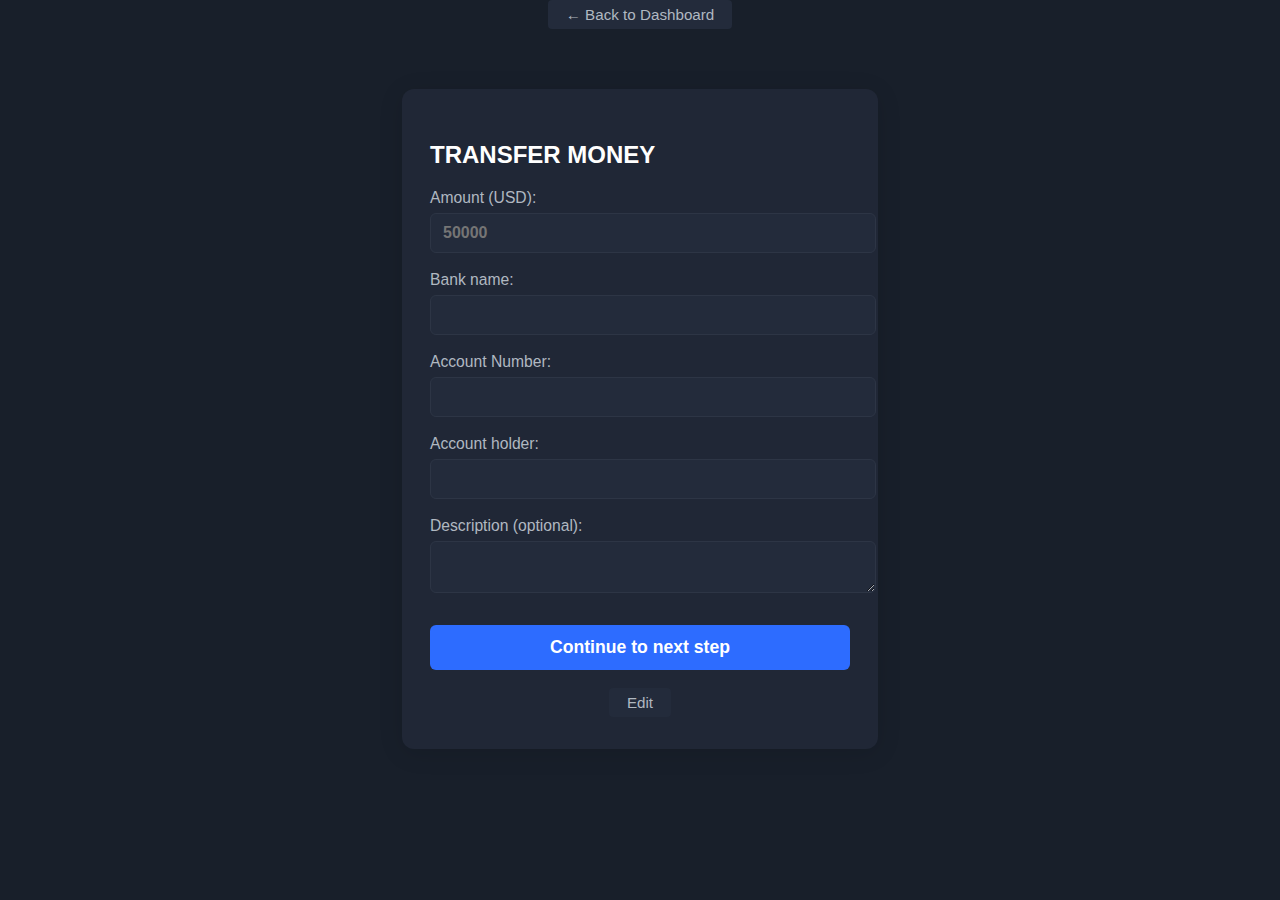
<file: transfer.html>
<!DOCTYPE html>
<html lang="en">
<head>
  <meta charset="UTF-8">
  <title>First Union Inc. | Transfer Money</title>
  <link rel="stylesheet" href="dashboard.css">
  <style>
    .transfer-box {
      background: #202736;
      border-radius: 12px;
      max-width: 420px;
      margin: 60px auto;
      padding: 32px 28px;
      box-shadow: 0 4px 24px rgba(0,0,0,0.12);
      color: #fff;
    }
    .form-group {
      margin-bottom: 18px;
    }
    .form-group label {
      display: block;
      margin-bottom: 6px;
      color: #b0b8c1;
      font-size: 0.98em;
    }
    .form-group input, .form-group textarea {
      width: 100%;
      padding: 10px 12px;
      border-radius: 6px;
      border: 1px solid #2d3545;
      background: #232b3b;
      color: #fff;
      font-size: 1em;
      outline: none;
      transition: border 0.2s;
    }
    .form-group input:focus, .form-group textarea:focus {
      border: 1.5px solid #2d6cff;
    }
    .continue-btn {
      width: 100%;
      padding: 12px 0;
      background: #2d6cff;
      color: #fff;
      border: none;
      border-radius: 6px;
      font-size: 1.1em;
      font-weight: bold;
      cursor: pointer;
      margin-top: 10px;
      transition: background 0.2s;
    }
    .continue-btn:hover {
      background: #1a4db8;
    }
    .edit-btn, .back-btn {
      display: block;
      margin: 18px auto 0;
      background: #232b3b;
      color: #b0b8c1;
      border: none;
      border-radius: 4px;
      padding: 6px 18px;
      cursor: pointer;
      font-size: 0.95em;
    }
    .back-btn {
      margin-bottom: 16px;
      margin-top: 0;
    }
    body {
      background: #181f2a;
      font-family: 'Segoe UI', Arial, sans-serif;
    }
    .amount-input {
      font-weight: bold;
      font-size: 1.2em;
    }
    .error-message {
      color: #ff6b6b;
      margin-top: 5px;
      font-size: 0.9em;
      display: none;
    }
  </style>
</head>
<body>
  <button type="button" class="back-btn" onclick="window.location.href='dashboard.html'">&larr; Back to Dashboard</button>
  <div class="transfer-box">
    <h2>TRANSFER MONEY</h2>
    <form id="transferForm">
      <div class="form-group">
        <label for="amount">Amount (USD):</label>
        <input type="number" id="amount" name="amount" class="amount-input" placeholder="50000" required>
        <div id="amountError" class="error-message">Transfer limit is $50,000 per transaction</div>
      </div>
      <div class="form-group">
        <label for="bankName">Bank name:</label>
        <input type="text" id="bankName" name="bankName" required>
      </div>
      <div class="form-group">
        <label for="accountNumber">Account Number:</label>
        <input type="text" id="accountNumber" name="accountNumber" required>
      </div>
      <div class="form-group">
        <label for="accountHolder">Account holder:</label>
        <input type="text" id="accountHolder" name="accountHolder" required>
      </div>
      <div class="form-group">
        <label for="description">Description (optional):</label>
        <textarea id="description" name="description" rows="2"></textarea>
      </div>
      <button type="submit" class="continue-btn">Continue to next step</button>
      <button type="button" class="edit-btn">Edit</button>
    </form>
  </div>
 <script>
  const TRANSFER_LIMIT = 50000; // $50,000 limit

  function isValidAccountNumber(num) {
    return /^\d{10,12}$/.test(num);
  }

  // Check amount against transfer limit
  function validateAmount(amount) {
    return amount <= TRANSFER_LIMIT;
  }

  document.getElementById('transferForm').addEventListener('submit', function(e) {
    e.preventDefault();
    const amountInput = document.getElementById('amount');
    const amount = parseFloat(amountInput.value);
    const bankName = document.getElementById('bankName').value.trim();
    const accountNumber = document.getElementById('accountNumber').value.trim();
    const accountHolder = document.getElementById('accountHolder').value.trim();
    const description = document.getElementById('description').value.trim();
    const errorElement = document.getElementById('amountError');

    // Reset error display
    errorElement.style.display = 'none';
    
    // Validate amount
    if (isNaN(amount) || amount <= 0) {
      alert('Please enter a valid amount.');
      return;
    }
    
    if (!validateAmount(amount)) {
      errorElement.style.display = 'block';
      amountInput.focus();
      return;
    }

    if (!isValidAccountNumber(accountNumber)) {
      alert('Account number must be 10-12 digits.');
      return;
    }

    // Create transaction object
    const transaction = {
      code: 'TRF/' + Math.random().toString(36).substr(2, 8).toUpperCase(),
      date: new Date().toLocaleString(),
      desc: `Transfer to ${accountHolder} (${bankName})${description ? ': ' + description : ''}`,
      amount: `-$${amount} USD`,
      type: 'debit',
      status: 'Completed'
    };

    // Save to localStorage
    let transactions = JSON.parse(localStorage.getItem('transactions') || '[]');
    transactions.unshift(transaction); // add to top
    localStorage.setItem('transactions', JSON.stringify(transactions));

    // Deduct from balance in localStorage
    let balance = parseFloat(localStorage.getItem('balance') || '20635944');
    balance -= amount;
    localStorage.setItem('balance', balance);

    // Show transfer complete message
    document.querySelector('.transfer-box').innerHTML = `
      <h2>Transfer Complete</h2>
      <p>Your transfer of <b>$${amount.toLocaleString()}</b> to <b>${accountHolder}</b> at <b>${bankName}</b> was successful.</p>
      <button class="continue-btn" onclick="window.location.href='dashboard.html'">Back to Dashboard</button>
    `;
  });

  document.querySelector('.edit-btn').addEventListener('click', function() {
    alert('Edit functionality not implemented in this demo.');
  });

  // Add input validation for the amount field
  document.getElementById('amount').addEventListener('input', function() {
    const amount = parseFloat(this.value);
    const errorElement = document.getElementById('amountError');
    
    if (!isNaN(amount) && amount > TRANSFER_LIMIT) {
      errorElement.style.display = 'block';
    } else {
      errorElement.style.display = 'none';
    }
  });
</script>
</body>
</html>
</file>
<file: dashboard.css>
body {
  background: #181f2a;
  color: #fff;
  font-family: 'Segoe UI', Arial, sans-serif;
  margin: 0;
  padding: 0;
}
.navbar {
  display: flex;
  justify-content: space-between;
  align-items: center;
  background: #151a23;
  padding: 0 32px;
  height: 64px;
  border-bottom: 1px solid #232b3b;
}
.navbar-left {
  display: flex;
  align-items: center;
}
.logo {
  width: 40px;
  height: 40px;
  margin-right: 12px;
}
.bank-name {
  font-weight: bold;
  font-size: 1.2em;
  letter-spacing: 1px;
}
.navbar-right {
  display: flex;
  align-items: center;
  gap: 18px;
}
.user-status {
  color: #7ec1ff;
  font-size: 0.95em;
  margin-right: 10px;
}
.user-profile {
  display: flex;
  align-items: center;
  cursor: pointer;
  position: relative;
  gap: 8px;
}
.user-avatar {
  width: 32px;
  height: 32px;
  border-radius: 50%;
  background: #2d6cff;
  color: #fff;
  display: flex;
  align-items: center;
  justify-content: center;
  font-weight: bold;
  font-size: 1.1em;
  margin-right: 4px;
}
.dropdown-arrow {
  font-size: 1.1em;
  color: #b0b8c1;
}
.profile-dropdown {
  display: none;
  position: absolute;
  right: 0;
  top: 48px;
  background: #202736;
  border-radius: 10px;
  box-shadow: 0 4px 24px rgba(0,0,0,0.18);
  width: 270px;
  z-index: 100;
  padding: 0 0 10px 0;
}
.profile-dropdown.active {
  display: block;
}
.profile-header {
  display: flex;
  align-items: center;
  gap: 12px;
  padding: 18px 18px 10px 18px;
  border-bottom: 1px solid #232b3b;
}
.profile-header .user-avatar {
  width: 40px;
  height: 40px;
  font-size: 1.2em;
}
.profile-name {
  font-weight: bold;
  font-size: 1.1em;
}
.profile-id {
  font-size: 0.95em;
  color: #7ec1ff;
}
.profile-account {
  padding: 12px 18px;
  border-bottom: 1px solid #232b3b;
}
.profile-account-label {
  font-size: 0.9em;
  color: #b0b8c1;
}
.profile-account-balance {
  font-size: 1.2em;
  font-weight: bold;
  margin: 2px 0;
}
.profile-account-local {
  font-size: 0.95em;
  color: #b0b8c1;
  margin-bottom: 6px;
}
.profile-link {
  color: #7ec1ff;
  text-decoration: none;
  font-size: 0.98em;
  display: inline-block;
  margin-top: 2px;
}
.profile-menu {
  list-style: none;
  margin: 0;
  padding: 0;
}
.profile-menu li {
  padding: 10px 18px;
  cursor: pointer;
  color: #b0b8c1;
  font-size: 1em;
  display: flex;
  align-items: center;
  gap: 10px;
  transition: background 0.2s;
}
.profile-menu li:hover {
  background: #232b3b;
  color: #fff;
}
.container {
  display: flex;
  min-height: calc(100vh - 64px);
}
.sidebar {
  width: 260px;
  background: #151a23;
  padding: 0;
  border-right: 1px solid #232b3b;
  display: flex;
  flex-direction: column;
  align-items: stretch;
}
.balance-section {
  padding: 24px 24px 12px 24px;
  border-bottom: 1px solid #232b3b;
}
.balance-label {
  font-size: 0.95em;
  color: #b0b8c1;
  margin-bottom: 2px;
}
.balance-amount {
  font-size: 1.5em;
  font-weight: bold;
  color: #7ec1ff;
}
.balance-amount-small {
  font-size: 1em;
  color: #b0b8c1;
  margin-bottom: 8px;
}
.income-debits {
  display: flex;
  justify-content: space-between;
  font-size: 0.95em;
  margin-bottom: 10px;
}
.green { color: #4caf50; }
.red { color: #e74c3c; }
.balance-actions {
  display: flex;
  gap: 10px;
  margin-bottom: 8px;
}
.btn {
  border: none;
  border-radius: 6px;
  padding: 8px 18px;
  font-size: 1em;
  font-weight: bold;
  cursor: pointer;
  transition: background 0.2s;
}
.btn.transfer { background: #2d6cff; color: #fff; }
.btn.paybills { background: #e74c3c; color: #fff; }
.menu {
  margin-top: 10px;
}
.menu ul {
  list-style: none;
  padding: 0;
  margin: 0;
}
.menu li {
  display: flex;
  align-items: center;
  gap: 12px;
  padding: 13px 28px;
  color: #b0b8c1;
  font-size: 1.05em;
  cursor: pointer;
  transition: background 0.2s, color 0.2s;
  border-left: 4px solid transparent;
}
.menu li.active, .menu li:hover {
  background: #232b3b;
  color: #fff;
  border-left: 4px solid #2d6cff;
}
.menu li a {
  color: inherit;
  text-decoration: none;
  width: 100%;
  display: block;
}
.menu-icon {
  font-size: 1.2em;
  width: 22px;
  text-align: center;
}
main.dashboard {
  flex: 1;
  padding: 32px 36px;
  background: #181f2a;
  min-height: 100vh;
}
.dashboard-header {
  margin-bottom: 24px;
}
.dashboard-header h2 {
  margin: 0 0 6px 0;
  font-size: 1.5em;
}
.dashboard-actions {
  margin-top: 10px;
  display: flex;
  gap: 10px;
}
.overview-section {
  display: flex;
  gap: 24px;
  margin-bottom: 24px;
}
.overview-card {
  background: #202736;
  border-radius: 12px;
  padding: 24px;
  flex: 1.2;
  display: flex;
  flex-direction: column;
  align-items: center;
  min-width: 320px;
}
.overview-card img, .profile-pic {
  width: 70px;
  height: 70px;
  border-radius: 50%;
  background: #b0b8c1;
  margin-bottom: 10px;
  object-fit: cover;
}
.overview-info {
  text-align: center;
}
.last-login {
  font-size: 0.98em;
  color: #b0b8c1;
  margin-bottom: 6px;
}
.available-balance-label {
  font-size: 0.95em;
  color: #b0b8c1;
}
.available-balance-value {
  font-size: 1.3em;
  font-weight: bold;
  color: #7ec1ff;
  margin-bottom: 6px;
}
.overview-name {
  font-size: 1.1em;
  font-weight: bold;
  margin-bottom: 4px;
}
.ip-address {
  font-size: 0.98em;
  color: #b0b8c1;
}
.flag { font-size: 1.1em; }
.account-summary {
  flex: 1;
  display: flex;
  flex-direction: column;
  gap: 18px;
  justify-content: flex-start;
}
.checking-account, .loans-credit {
  background: #202736;
  border-radius: 12px;
  padding: 18px 20px;
  margin-bottom: 8px;
}
.checking-account .label, .loan .label, .fico .label {
  color: #b0b8c1;
  font-size: 0.98em;
  margin-bottom: 2px;
}
.checking-account .account-number {
  font-size: 1.1em;
  color: #7ec1ff;
  margin-bottom: 2px;
}
.checking-account .account-balance {
  font-size: 1.2em;
  font-weight: bold;
  color: #fff;
}
.loans-credit {
  display: flex;
  gap: 18px;
  justify-content: space-between;
}
.loan, .fico {
  flex: 1;
}
.loan .amount {
  color: #4caf50;
  font-weight: bold;
  font-size: 1.1em;
}
.fico .score {
  color: #7ec1ff;
  font-weight: bold;
  font-size: 1.1em;
}
.fico .dot {
  display: inline-block;
  width: 8px;
  height: 8px;
  background: #7ec1ff;
  border-radius: 50%;
  margin-left: 6px;
  vertical-align: middle;
}
.transactions-section {
  margin-bottom: 24px;
}
.transactions-section h3 {
  margin-bottom: 10px;
}
.transaction-list {
  display: flex;
  flex-direction: column;
  gap: 12px;
}
.transaction {
  background: #202736;
  border-radius: 8px;
  padding: 14px 18px;
  display: flex;
  flex-wrap: wrap;
  align-items: center;
  gap: 18px;
  font-size: 1em;
}
.transaction.credit .amount { color: #4caf50; }
.transaction.debit .amount { color: #e74c3c; }
.transaction .code {
  font-weight: bold;
  color: #7ec1ff;
  min-width: 160px;
}
.transaction .date {
  color: #b0b8c1;
  min-width: 140px;
}
.transaction .desc {
  flex: 1;
  color: #fff;
}
.transaction .amount {
  font-weight: bold;
  min-width: 120px;
}
.transaction .status {
  font-size: 0.95em;
  color: #4caf50;
  min-width: 90px;
}
.transaction .view-details {
  color: #7ec1ff;
  text-decoration: underline;
  font-size: 0.95em;
  margin-left: 8px;
}
.balance-flow-section {
  margin-bottom: 24px;
}
.balance-flow-section h3 {
  margin-bottom: 10px;
}
.balance-flow-chart {
  background: #202736;
  border-radius: 12px;
  padding: 24px;
  min-height: 180px;
  display: flex;
  align-items: center;
  justify-content: center;
}
.chart-pie {
  width: 120px;
  height: 120px;
  border-radius: 50%;
  /* Example: 28.57% green (income), 71.43% red (debits) */
  background: conic-gradient(
    #4caf50 0% 28.57%,   /* Green for income */
    #e74c3c 0% 100%      /* Red for debits */
  );
  box-shadow: 0 2px 8px rgba(0,0,0,0.12);
  margin: 0 auto;
  position: relative;
}

@media (max-width: 1100px) {
  .overview-section { flex-direction: column; }
  .account-summary { flex-direction: row; }
}
@media (max-width: 900px) {
  .container { flex-direction: column; }
  .sidebar { width: 100%; border-right: none; border-bottom: 1px solid #232b3b; }
  main.dashboard { padding: 18px 6vw; }
}
@media (max-width: 700px) {
  .sidebar { display: none; }
  main.dashboard { padding: 10px 2vw; }
}
/* Profile View Styles */
.profile-view {
  position: fixed;
  top: 50%;
  left: 50%;
  transform: translate(-50%, -50%);
  background: white;
  padding: 20px;
  border-radius: 8px;
  box-shadow: 0 0 20px rgba(0,0,0,0.2);
  z-index: 1000;
  width: 400px;
  max-width: 90%;
}

.profile-view-header {
  display: flex;
  justify-content: space-between;
  align-items: center;
  margin-bottom: 20px;
  border-bottom: 1px solid #eee;
  padding-bottom: 10px;
}

.profile-view-header h3 {
  margin: 0;
  color: #333;
}

.close-profile {
  font-size: 24px;
  cursor: pointer;
  color: #777;
}

.close-profile:hover {
  color: #333;
}

.profile-details {
  display: flex;
  flex-direction: column;
  gap: 15px;
}

.detail-row {
  display: flex;
  justify-content: space-between;
}

.detail-label {
  font-weight: bold;
  color: #555;
}

.detail-value {
  color: #333;
}

/* Overlay for when profile is open */
.overlay {
  position: fixed;
  top: 0;
  left: 0;
  right: 0;
  bottom: 0;
  background: rgba(0,0,0,0.5);
  z-index: 999;
  display: none;
}
/* Account Summary Styles */
.account-summary-view {
  position: fixed;
  top: 50%;
  left: 50%;
  transform: translate(-50%, -50%);
  background: white;
  padding: 25px;
  border-radius: 10px;
  box-shadow: 0 0 25px rgba(0,0,0,0.15);
  z-index: 1000;
  width: 600px;
  max-width: 95%;
  max-height: 90vh;
  overflow-y: auto;
}

.summary-view-header {
  display: flex;
  justify-content: space-between;
  align-items: center;
  margin-bottom: 20px;
  padding-bottom: 15px;
  border-bottom: 1px solid #e0e0e0;
}

.summary-view-header h3 {
  margin: 0;
  color: #2c3e50;
  font-size: 1.5rem;
}

.close-summary {
  font-size: 24px;
  cursor: pointer;
  color: #7f8c8d;
}

.close-summary:hover {
  color: #34495e;
}

.summary-section {
  margin-bottom: 25px;
}

.summary-section h4 {
  color: #3498db;
  margin-bottom: 15px;
  font-size: 1.1rem;
}

.account-card {
  background: #f9f9f9;
  border-radius: 8px;
  padding: 15px;
  margin-bottom: 15px;
  border-left: 4px solid #3498db;
}

.account-header {
  display: flex;
  justify-content: space-between;
  margin-bottom: 10px;
}

.account-type {
  font-weight: bold;
  color: #2c3e50;
}

.account-number {
  color: #7f8c8d;
  font-size: 0.9rem;
}

.account-balance {
  margin-bottom: 8px;
}

.balance-label {
  color: #7f8c8d;
  margin-right: 10px;
}

.balance-amount {
  font-weight: bold;
  color: #2c3e50;
}

.account-status {
  display: flex;
  justify-content: space-between;
  font-size: 0.9rem;
}

.status-active {
  color: #27ae60;
}

.account-opened {
  color: #7f8c8d;
}

.credit-info {
  background: #f9f9f9;
  padding: 15px;
  border-radius: 8px;
}

.credit-score {
  display: flex;
  align-items: center;
  margin-bottom: 15px;
}

.score-label {
  margin-right: 10px;
  color: #7f8c8d;
}

.score-value {
  font-weight: bold;
  font-size: 1.2rem;
  color: #2c3e50;
  margin-right: 5px;
}

.score-range {
  color: #7f8c8d;
  font-size: 0.8rem;
}

.credit-utilization {
  margin-top: 15px;
}

.util-label {
  display: block;
  color: #7f8c8d;
  margin-bottom: 5px;
}

.util-value {
  font-weight: bold;
  color: #2c3e50;
}

.util-bar {
  height: 8px;
  background: #ecf0f1;
  border-radius: 4px;
  margin-top: 5px;
  overflow: hidden;
}

.util-progress {
  height: 100%;
  background: #3498db;
  border-radius: 4px;
}

.summary-footer {
  display: flex;
  justify-content: space-between;
  align-items: center;
  margin-top: 20px;
  padding-top: 15px;
  border-top: 1px solid #e0e0e0;
  flex-wrap: wrap;
  gap: 10px;
}

.summary-footer p {
  margin: 0;
  color: #7f8c8d;
  font-size: 0.9rem;
}

.btn.print-summary, .btn.download-summary {
  padding: 8px 15px;
  font-size: 0.9rem;
  border-radius: 4px;
}

.btn.print-summary {
  background: #3498db;
  color: white;
}

.btn.download-summary {
  background: #2ecc71;
  color: white;
}
/* Virtual Cards Styles */
.virtual-cards-view {
  position: fixed;
  top: 50%;
  left: 50%;
  transform: translate(-50%, -50%);
  background: white;
  padding: 25px;
  border-radius: 10px;
  box-shadow: 0 0 25px rgba(0,0,0,0.15);
  z-index: 1000;
  width: 650px;
  max-width: 95%;
  max-height: 90vh;
  overflow-y: auto;
}

.cards-view-header {
  display: flex;
  justify-content: space-between;
  align-items: center;
  margin-bottom: 25px;
  padding-bottom: 15px;
  border-bottom: 1px solid #e0e0e0;
}

.cards-view-header h3 {
  margin: 0;
  color: #2c3e50;
  font-size: 1.5rem;
}

.close-cards {
  font-size: 24px;
  cursor: pointer;
  color: #7f8c8d;
}

.cards-container {
  display: grid;
  grid-template-columns: repeat(auto-fit, minmax(250px, 1fr));
  gap: 20px;
  margin-bottom: 25px;
}

.virtual-card {
  background: linear-gradient(135deg, #1e3c72 0%, #2a5298 100%);
  color: white;
  border-radius: 12px;
  padding: 20px;
  height: 160px;
  display: flex;
  flex-direction: column;
  justify-content: space-between;
  box-shadow: 0 4px 8px rgba(0,0,0,0.2);
  cursor: pointer;
  transition: transform 0.3s;
  position: relative;
  overflow: hidden;
}

.virtual-card:hover {
  transform: translateY(-5px);
}

.virtual-card::before {
  content: "";
  position: absolute;
  top: -50%;
  right: -50%;
  width: 200%;
  height: 200%;
  background: radial-gradient(circle, rgba(255,255,255,0.1) 0%, rgba(255,255,255,0) 70%);
}

.card-logo {
  display: flex;
  align-items: center;
  gap: 10px;
  font-weight: bold;
  font-size: 0.9rem;
}

.card-logo img {
  filter: brightness(0) invert(1);
}

.card-number {
  font-family: 'Courier New', monospace;
  font-size: 1.2rem;
  letter-spacing: 1px;
  margin: 15px 0;
}

.card-footer {
  display: flex;
  justify-content: space-between;
  font-size: 0.9rem;
}

/* PIN Modal Styles */
.pin-modal {
  display: none;
  position: fixed;
  top: 50%;
  left: 50%;
  transform: translate(-50%, -50%);
  background: white;
  padding: 25px;
  border-radius: 10px;
  box-shadow: 0 0 25px rgba(0,0,0,0.2);
  z-index: 1001;
  width: 300px;
  text-align: center;
}

.pin-header h4 {
  margin: 0 0 15px 0;
  color: #2c3e50;
}

.pin-error {
  color: #e74c3c;
  font-size: 0.9rem;
  display: block;
  min-height: 20px;
}

.pin-input input {
  width: 100%;
  padding: 12px;
  font-size: 1.2rem;
  text-align: center;
  letter-spacing: 3px;
  border: 2px solid #ddd;
  border-radius: 6px;
  margin-bottom: 20px;
}

.pin-actions {
  display: flex;
  justify-content: space-between;
  gap: 10px;
}

.btn.pin-cancel {
  background: #95a5a6;
  color: white;
}

.btn.pin-submit {
  background: #3498db;
  color: white;
}

/* Card Details Modal */
.card-details-modal {
  display: none;
  position: fixed;
  top: 50%;
  left: 50%;
  transform: translate(-50%, -50%);
  background: white;
  padding: 25px;
  border-radius: 10px;
  box-shadow: 0 0 25px rgba(0,0,0,0.2);
  z-index: 1001;
  width: 400px;
  max-width: 95%;
}

.details-header {
  display: flex;
  justify-content: space-between;
  align-items: center;
  margin-bottom: 20px;
  padding-bottom: 15px;
  border-bottom: 1px solid #e0e0e0;
}

.details-header h4 {
  margin: 0;
  color: #2c3e50;
}

.close-details {
  font-size: 24px;
  cursor: pointer;
  color: #7f8c8d;
}

.card-details {
  margin-bottom: 20px;
}

.card-details-row {
  display: flex;
  justify-content: space-between;
  margin-bottom: 10px;
  padding-bottom: 10px;
  border-bottom: 1px solid #f0f0f0;
}

.card-details-label {
  color: #7f8c8d;
}

.card-details-value {
  font-weight: bold;
  color: #2c3e50;
}

.card-actions {
  display: flex;
  justify-content: space-between;
  flex-wrap: wrap;
  gap: 10px;
}

.btn.card-action {
  flex: 1;
  min-width: 120px;
  padding: 8px 12px;
  font-size: 0.9rem;
}
.deposit-modal {
  position: fixed;
  top: 50%;
  left: 50%;
  transform: translate(-50%, -50%);
  width: 500px;
  max-width: 95%;
  background: white;
  border-radius: 10px;
  box-shadow: 0 5px 25px rgba(0,0,0,0.2);
  z-index: 1000;
}

.modal-header {
  padding: 20px;
  border-bottom: 1px solid #eee;
  display: flex;
  justify-content: space-between;
  align-items: center;
}

.modal-header h3 {
  margin: 0;
  color: #003366;
}

.close-deposit {
  font-size: 24px;
  cursor: pointer;
  color: #999;
}

.deposit-tabs {
  display: flex;
  border-bottom: 1px solid #eee;
}

.tab-btn {
  flex: 1;
  padding: 12px;
  background: none;
  border: none;
  cursor: pointer;
  font-weight: 500;
  color: #666;
  border-bottom: 3px solid transparent;
}

.tab-btn.active {
  color: #003366;
  border-bottom-color: #003366;
}

.tab-content {
  padding: 20px;
  display: none;
}

.tab-content.active {
  display: block;
}

.form-group {
  margin-bottom: 15px;
}

.form-group label {
  display: block;
  margin-bottom: 5px;
  font-weight: 500;
}

.form-group select, 
.form-group input {
  width: 100%;
  padding: 10px;
  border: 1px solid #ddd;
  border-radius: 4px;
}

.currency-input {
  font-size: 18px;
  font-weight: bold;
}

.btn-submit {
  background: #003366;
  color: white;
  border: none;
  padding: 12px 20px;
  width: 100%;
  border-radius: 4px;
  font-weight: bold;
  cursor: pointer;
  margin-top: 10px;
}

.check-deposit-instructions, 
.mobile-check-instructions {
  text-align: center;
  padding: 20px 0;
}

.branch-finder {
  background: #f5f7fa;
  padding: 15px;
  border-radius: 8px;
  margin-top: 20px;
}

.btn-find {
  background: #0066cc;
  color: white;
  border: none;
  padding: 8px 15px;
  border-radius: 4px;
  margin-top: 10px;
}

.app-badges {
  display: flex;
  justify-content: center;
  gap: 10px;
  margin-top: 20px;
}

.deposit-disclaimer {
  font-size: 12px;
  color: #666;
  padding: 15px 20px;
  border-top: 1px solid #eee;
}
/* Transaction Details Modal Styles */
.transaction-details-modal {
  position: fixed;
  top: 0;
  left: 0;
  width: 100%;
  height: 100%;
  background-color: rgba(0,0,0,0.7);
  z-index: 1000;
  display: flex;
  justify-content: center;
  align-items: center;
}

.transaction-details-modal .modal-content {
  background: #202736;
  border-radius: 12px;
  width: 90%;
  max-width: 500px;
  padding: 25px;
  box-shadow: 0 4px 24px rgba(0,0,0,0.12);
  color: #fff;
}

.transaction-details-modal .modal-header {
  display: flex;
  justify-content: space-between;
  align-items: center;
  margin-bottom: 20px;
}

.transaction-details-modal .modal-header h3 {
  margin: 0;
  color: #fff;
}

.transaction-details-modal .close-modal {
  font-size: 28px;
  cursor: pointer;
  color: #b0b8c1;
}

.transaction-details-modal .modal-body {
  line-height: 1.8;
}

.transaction-details-modal .detail-row {
  display: flex;
  margin-bottom: 12px;
}

.transaction-details-modal .detail-label {
  font-weight: bold;
  color: #b0b8c1;
  width: 160px;
}

.transaction-details-modal .detail-value {
  flex: 1;
}
</file>
